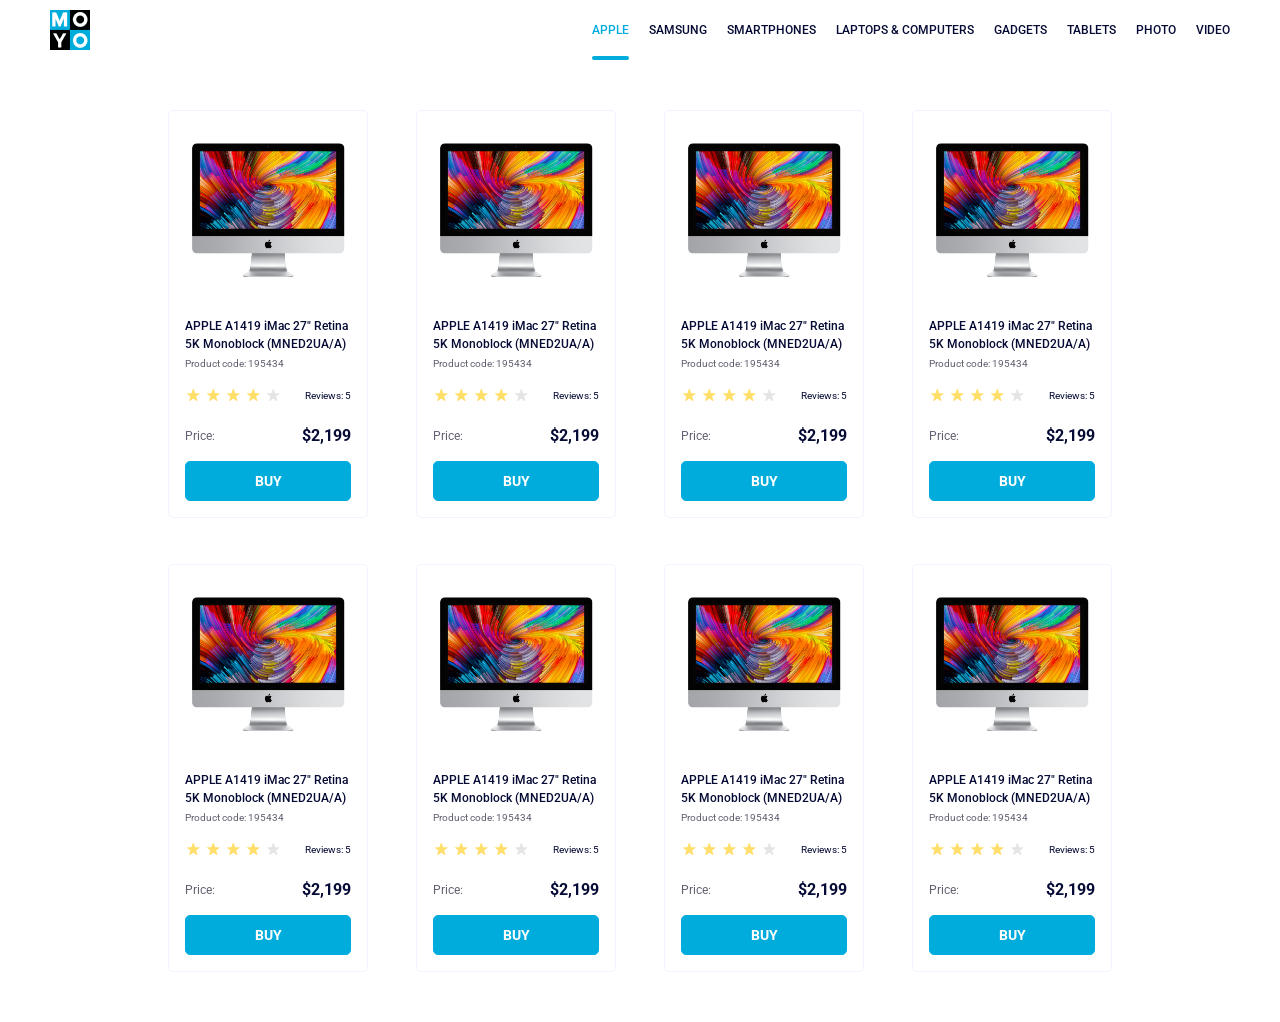
<file: index.html>
<!doctype html><html lang="en"><head><meta charset="utf-8"><meta name="viewport" content="width=device-width, initial-scale=1.0"><title>Catalog</title><link rel="preconnect" href="https://fonts.gstatic.com"><link href="https://fonts.googleapis.com/css2?family=Roboto:wght@400;500;700&display=swap" rel="stylesheet"><link rel="stylesheet" href="index.a4cf9062.css"></head><body> <header class="header"> <a href="#" class="header__logo-link"> <img src="logo.eddae0ff.png" alt="moyo logotype" width="40" class="header__logo"> </a> <nav class="header__nav"> <ul class="header__list"> <li class="header__item"> <a href="#" class="header__link is-active"> Apple </a> </li> <li class="header__item"> <a href="#" class="header__link"> Samsung </a> </li> <li class="header__item"> <a href="#" class="header__link"> Smartphones </a> </li> <li class="header__item"> <a href="#" class="header__link" data-qa="nav-hover"> Laptops & computers </a> </li> <li class="header__item"> <a href="#" class="header__link"> Gadgets </a> </li> <li class="header__item"> <a href="#" class="header__link"> Tablets </a> </li> <li class="header__item"> <a href="#" class="header__link"> Photo </a> </li> <li class="header__item"> <a href="#" class="header__link"> Video </a> </li> </ul> </nav> </header> <main class="container"> <section class="card" data-qa="card"> <a class="card__image" href="#"> <img src="imac.202c52ff.jpeg" alt="logo" width="160" height="134"> </a> <a href="#" class="card__name"> APPLE A1419 iMac 27" Retina 5K Monoblock (MNED2UA/A) </a> <div class="card__code">Product code: 195434</div> <div class="card__rating"> <ul class="stars"> <li class="stars__star stars__star--active"></li> <li class="stars__star stars__star--active"></li> <li class="stars__star stars__star--active"></li> <li class="stars__star stars__star--active"></li> <li class="stars__star"></li> </ul> <a href="#" class="card__review"> Reviews: 5 </a> </div> <div class="card__price"> <div class="card__price-label">Price:</div> <div class="card__price-value">$2,199</div> </div> <a href="#" class="card__buy"> buy </a> </section> <section class="card"> <a class="card__image" href="#" data-qa="card-hover"> <img src="imac.202c52ff.jpeg" alt="logo" width="160" height="134"> </a> <a href="#" class="card__name"> APPLE A1419 iMac 27" Retina 5K Monoblock (MNED2UA/A) </a> <div class="card__code">Product code: 195434</div> <div class="card__rating"> <ul class="stars"> <li class="stars__star stars__star--active"></li> <li class="stars__star stars__star--active"></li> <li class="stars__star stars__star--active"></li> <li class="stars__star stars__star--active"></li> <li class="stars__star"></li> </ul> <a href="#" class="card__review"> Reviews: 5 </a> </div> <div class="card__price"> <div class="card__price-label">Price:</div> <div class="card__price-value">$2,199</div> </div> <a href="#" class="card__buy"> buy </a> </section> <section class="card"> <a class="card__image" href="#"> <img src="imac.202c52ff.jpeg" alt="logo" width="160" height="134"> </a> <a href="#" class="card__name"> APPLE A1419 iMac 27" Retina 5K Monoblock (MNED2UA/A) </a> <div class="card__code">Product code: 195434</div> <div class="card__rating"> <ul class="stars"> <li class="stars__star stars__star--active"></li> <li class="stars__star stars__star--active"></li> <li class="stars__star stars__star--active"></li> <li class="stars__star stars__star--active"></li> <li class="stars__star"></li> </ul> <a href="#" class="card__review"> Reviews: 5 </a> </div> <div class="card__price"> <div class="card__price-label">Price:</div> <div class="card__price-value">$2,199</div> </div> <a href="#" class="card__buy"> buy </a> </section> <section class="card"> <a class="card__image" href="#"> <img src="imac.202c52ff.jpeg" alt="logo" width="160" height="134"> </a> <a href="#" class="card__name"> APPLE A1419 iMac 27" Retina 5K Monoblock (MNED2UA/A) </a> <div class="card__code">Product code: 195434</div> <div class="card__rating"> <ul class="stars"> <li class="stars__star stars__star--active"></li> <li class="stars__star stars__star--active"></li> <li class="stars__star stars__star--active"></li> <li class="stars__star stars__star--active"></li> <li class="stars__star"></li> </ul> <a href="#" class="card__review"> Reviews: 5 </a> </div> <div class="card__price"> <div class="card__price-label">Price:</div> <div class="card__price-value">$2,199</div> </div> <a href="#" class="card__buy"> buy </a> </section> <section class="card"> <a class="card__image" href="#"> <img src="imac.202c52ff.jpeg" alt="logo" width="160" height="134"> </a> <a href="#" class="card__name"> APPLE A1419 iMac 27" Retina 5K Monoblock (MNED2UA/A) </a> <div class="card__code">Product code: 195434</div> <div class="card__rating"> <ul class="stars"> <li class="stars__star stars__star--active"></li> <li class="stars__star stars__star--active"></li> <li class="stars__star stars__star--active"></li> <li class="stars__star stars__star--active"></li> <li class="stars__star"></li> </ul> <a href="#" class="card__review"> Reviews: 5 </a> </div> <div class="card__price"> <div class="card__price-label">Price:</div> <div class="card__price-value">$2,199</div> </div> <a href="#" class="card__buy"> buy </a> </section> <section class="card"> <a class="card__image" href="#"> <img src="imac.202c52ff.jpeg" alt="logo" width="160" height="134"> </a> <a href="#" class="card__name"> APPLE A1419 iMac 27" Retina 5K Monoblock (MNED2UA/A) </a> <div class="card__code">Product code: 195434</div> <div class="card__rating"> <ul class="stars"> <li class="stars__star stars__star--active"></li> <li class="stars__star stars__star--active"></li> <li class="stars__star stars__star--active"></li> <li class="stars__star stars__star--active"></li> <li class="stars__star"></li> </ul> <a href="#" class="card__review"> Reviews: 5 </a> </div> <div class="card__price"> <div class="card__price-label">Price:</div> <div class="card__price-value">$2,199</div> </div> <a href="#" class="card__buy"> buy </a> </section> <section class="card"> <a class="card__image" href="#"> <img src="imac.202c52ff.jpeg" alt="logo" width="160" height="134"> </a> <a href="#" class="card__name"> APPLE A1419 iMac 27" Retina 5K Monoblock (MNED2UA/A) </a> <div class="card__code">Product code: 195434</div> <div class="card__rating"> <ul class="stars"> <li class="stars__star stars__star--active"></li> <li class="stars__star stars__star--active"></li> <li class="stars__star stars__star--active"></li> <li class="stars__star stars__star--active"></li> <li class="stars__star"></li> </ul> <a href="#" class="card__review"> Reviews: 5 </a> </div> <div class="card__price"> <div class="card__price-label">Price:</div> <div class="card__price-value">$2,199</div> </div> <a href="#" class="card__buy"> buy </a> </section> <section class="card"> <a class="card__image" href="#"> <img src="imac.202c52ff.jpeg" alt="logo" width="160" height="134"> </a> <a href="#" class="card__name"> APPLE A1419 iMac 27" Retina 5K Monoblock (MNED2UA/A) </a> <div class="card__code">Product code: 195434</div> <div class="card__rating"> <ul class="stars"> <li class="stars__star stars__star--active"></li> <li class="stars__star stars__star--active"></li> <li class="stars__star stars__star--active"></li> <li class="stars__star stars__star--active"></li> <li class="stars__star"></li> </ul> <a href="#" class="card__review"> Reviews: 5 </a> </div> <div class="card__price"> <div class="card__price-label">Price:</div> <div class="card__price-value">$2,199</div> </div> <a href="#" class="card__buy"> buy </a> </section> </main> </body></html>
</file>
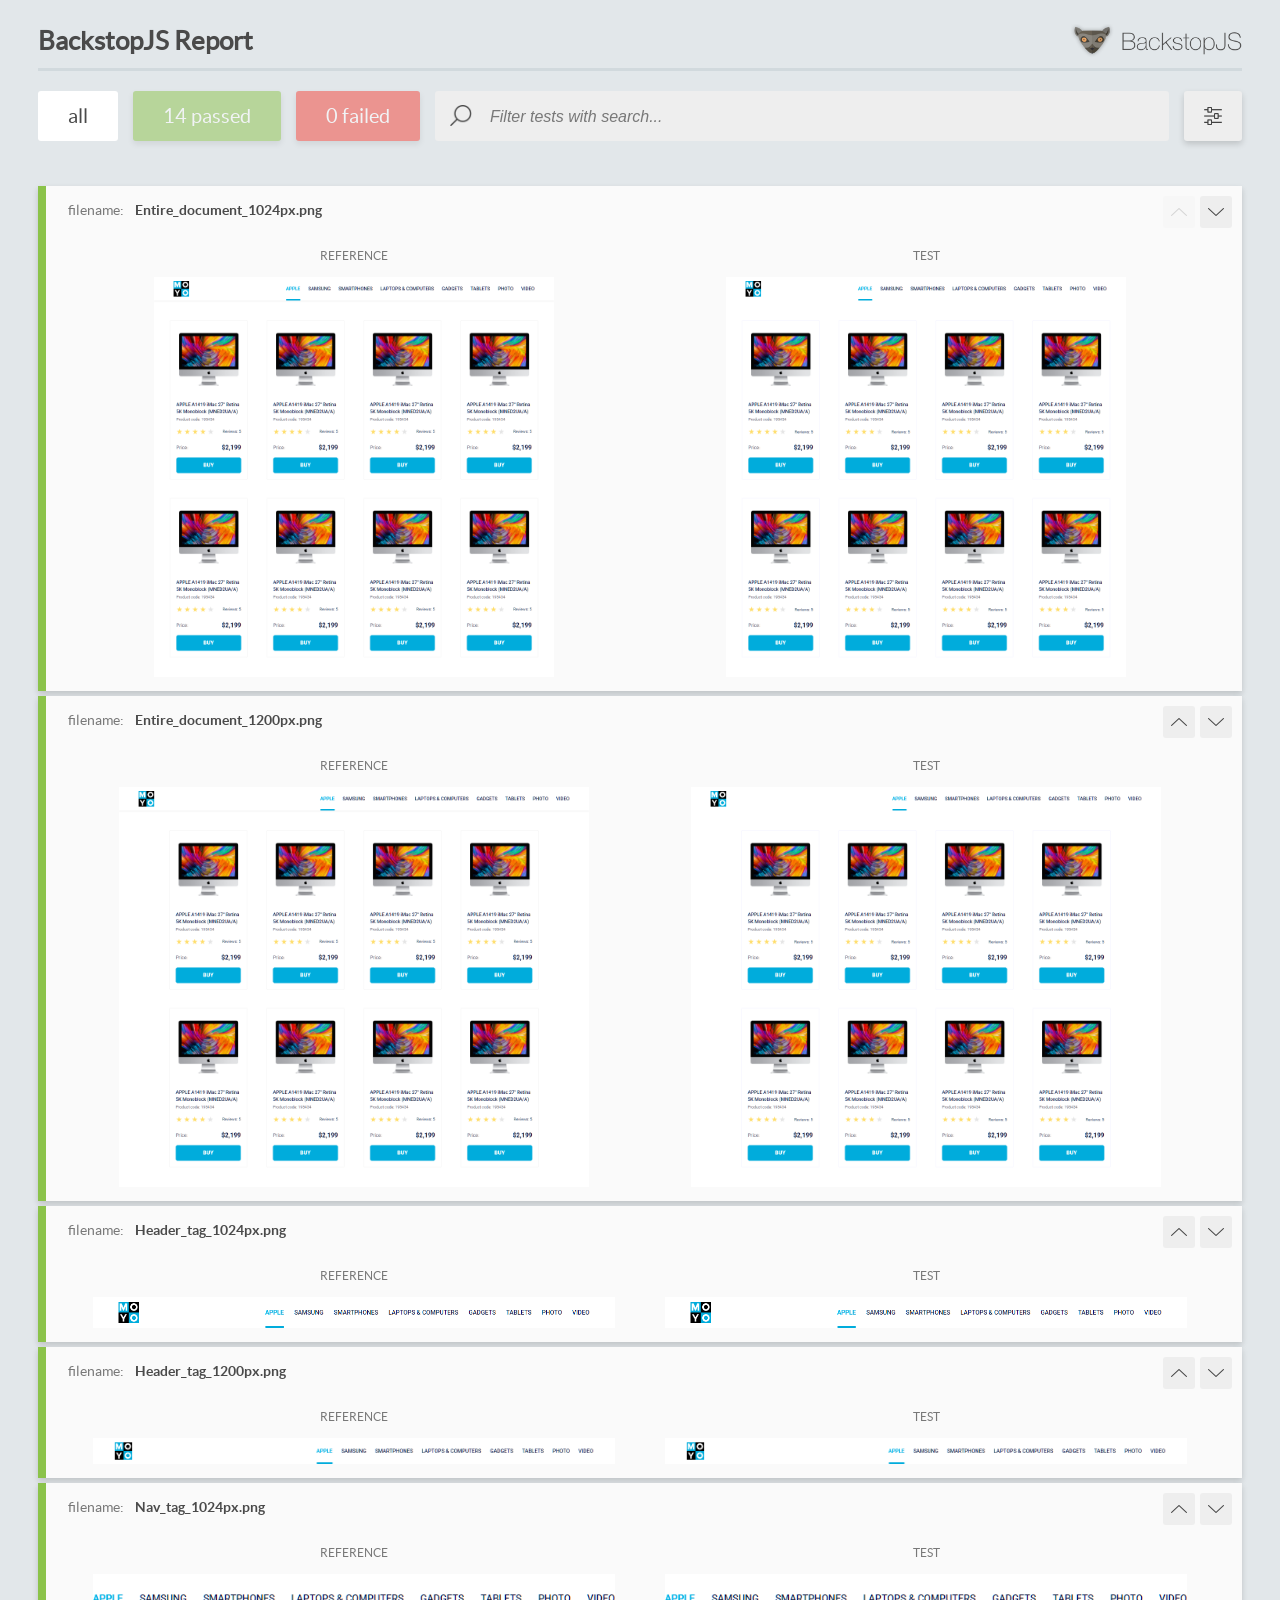
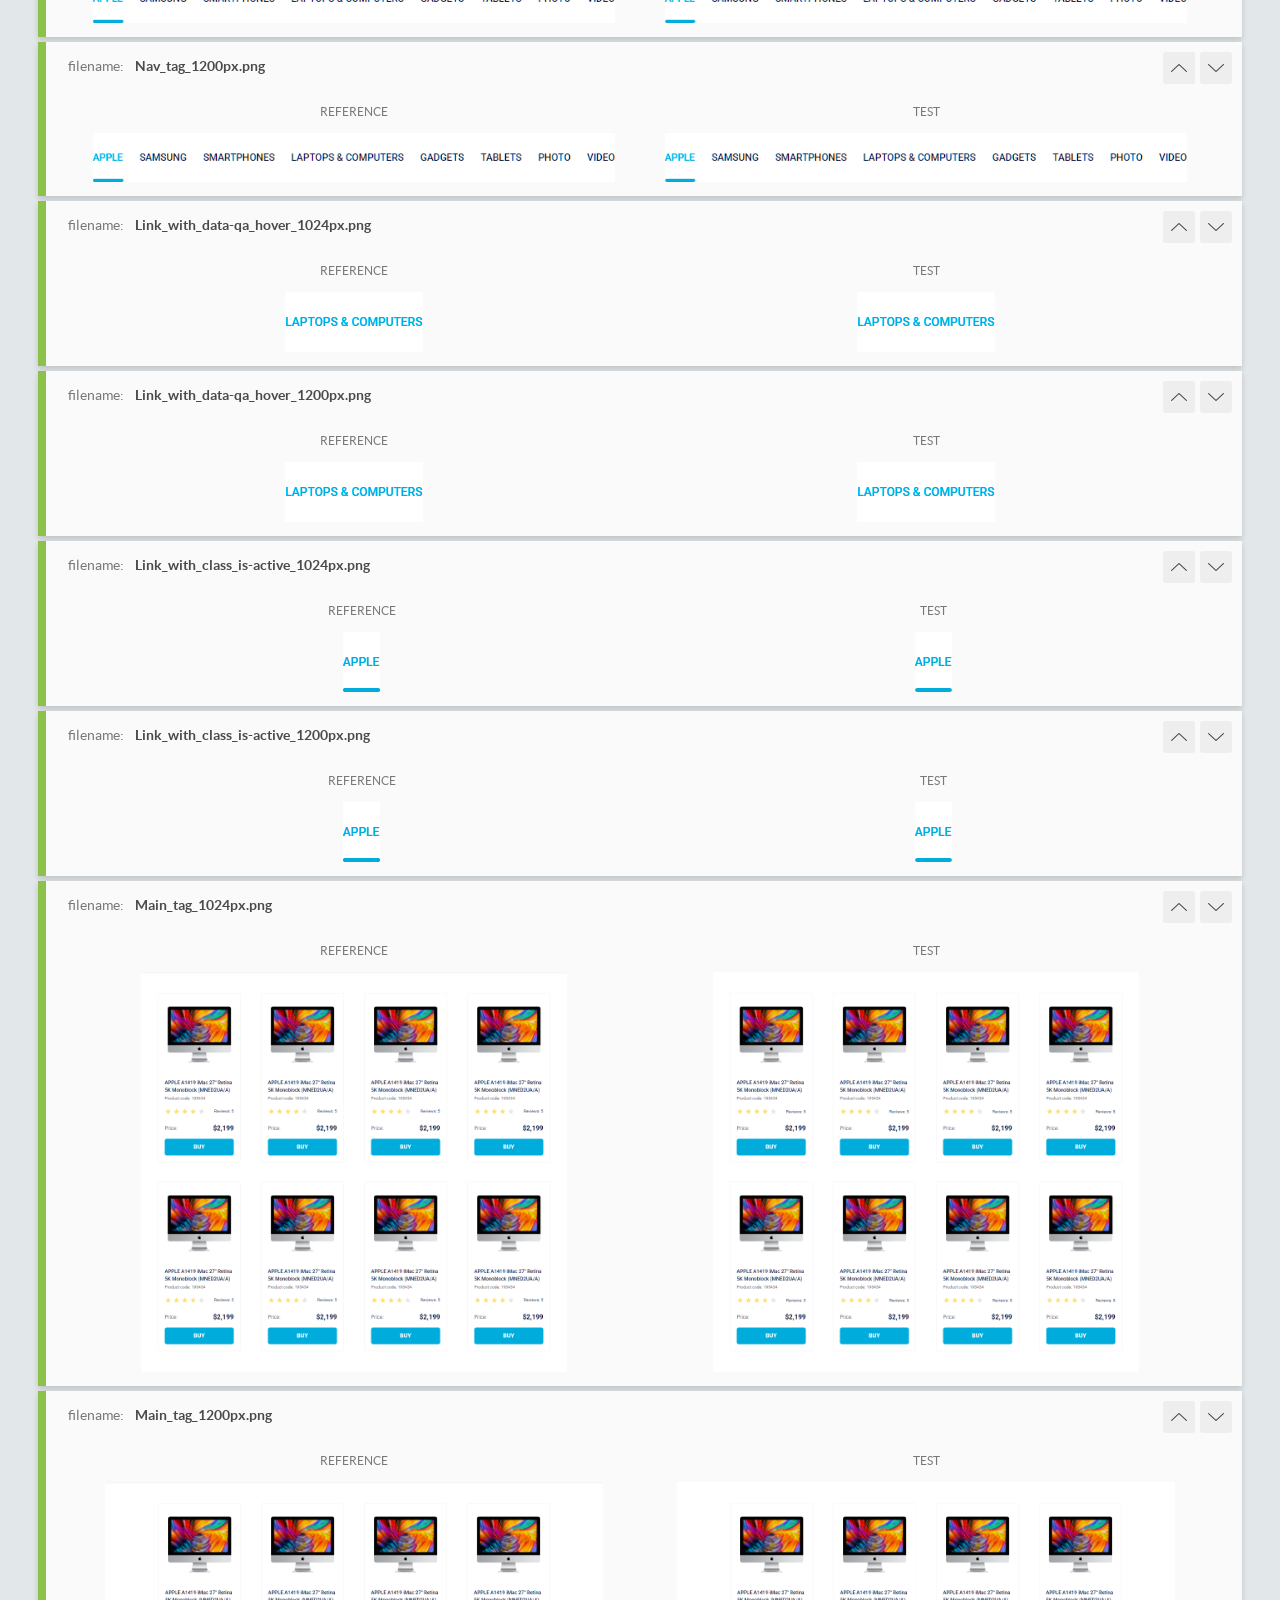
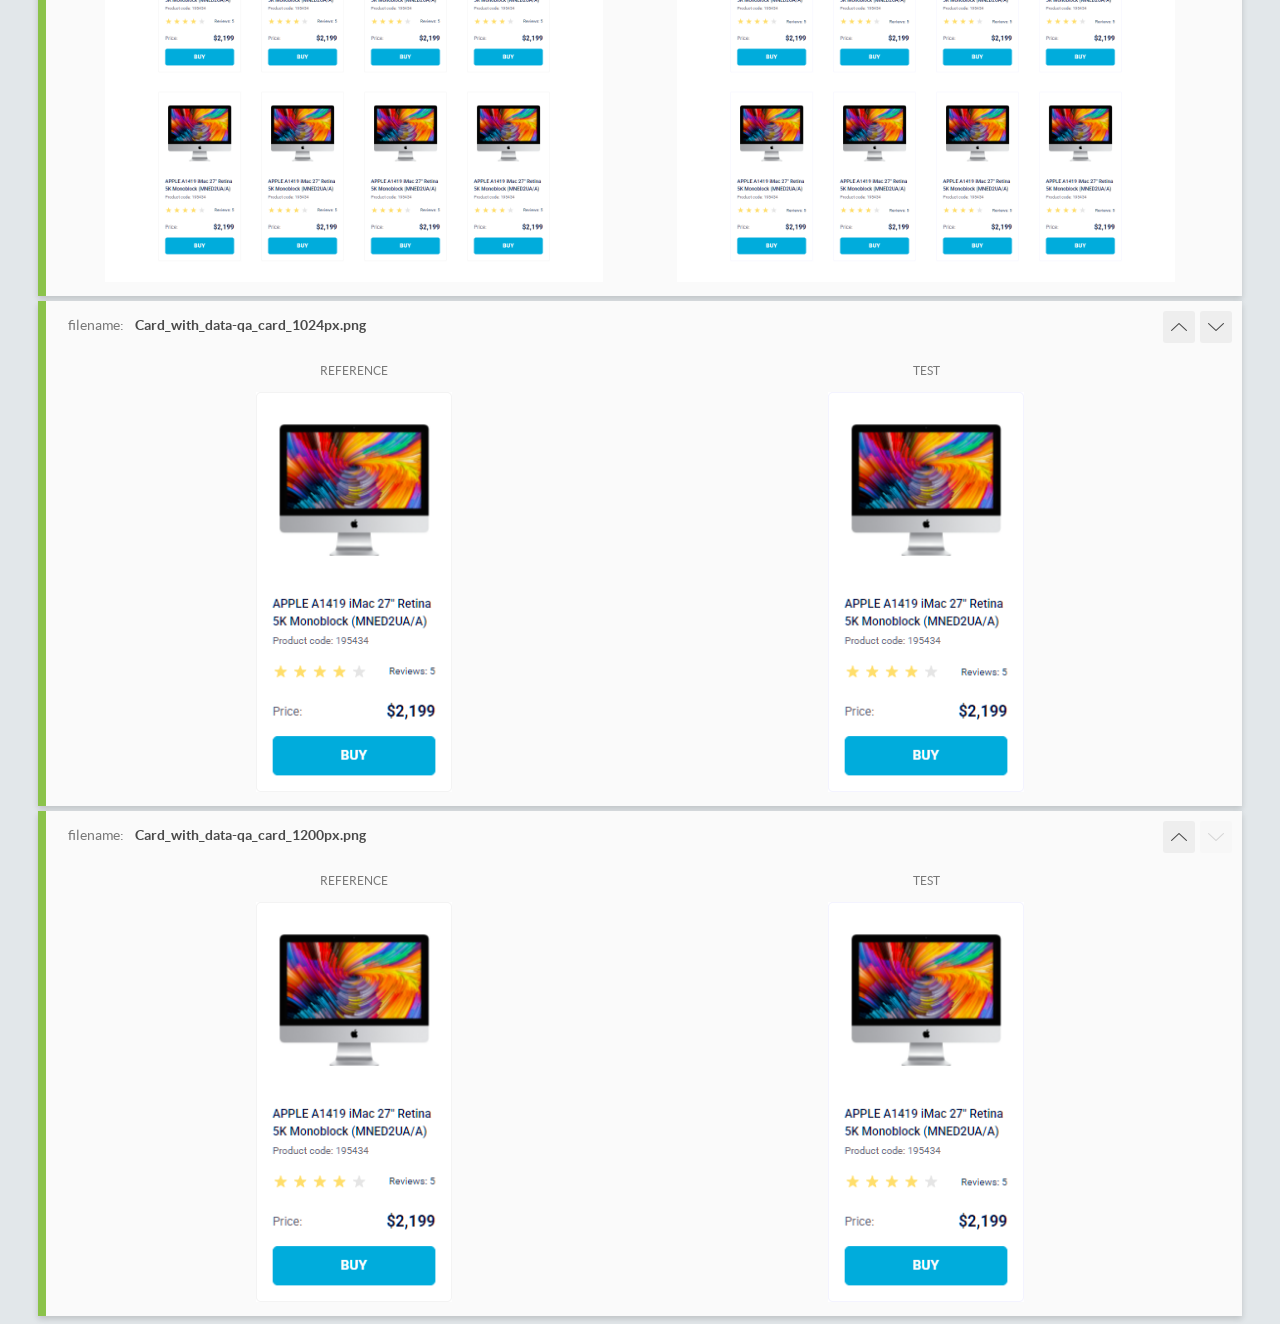
<file: report/html_report/index.html>
<!DOCTYPE html>
<html>
  <head>
    <meta charset="utf-8">
    <!-- Disable Cache -->
    <meta http-equiv="Cache-Control" content="no-cache, no-store, must-revalidate">
    <meta http-equiv="Pragma" content="no-cache">
    <meta http-equiv="Expires" content="0">

    <title>BackstopJS Report</title>

    <style>
      @font-face {
          font-family: 'latoregular';
          src: url('./assets/fonts/lato-regular-webfont.woff2') format('woff2'),
              url('./assets/fonts/lato-regular-webfont.woff') format('woff');
          font-weight: 400;
          font-style: normal;
      }
      @font-face {
          font-family: 'latobold';
          src: url('./assets/fonts/lato-bold-webfont.woff2') format('woff2'),
              url('./assets/fonts/lato-bold-webfont.woff') format('woff');
          font-weight: 700;
          font-style: normal;
      }

      .ReactModal__Body--open {
          overflow: hidden;
      }
      .ReactModal__Body--open .header {
        display: none;
      }

    </style>
  </head>
  <body style="background-color: #E2E7EA">
    <div id="root">

    </div>
    <script>
      function report (report) { // eslint-disable-line no-unused-vars
        window.tests = report;
      }
    </script>
    <script src="config.js"></script>
    <script src="index_bundle.js"></script>
  </body>
</html>
</file>
<file: index.a4cf9062.css>
.header{justify-content:space-between;align-items:center;padding:0 50px;display:flex}.header__logo-link{display:flex}.header__list{margin:0;padding:0;display:flex}.header__item{margin-right:20px}.header__item:last-child{margin-right:0}.header__link{text-transform:uppercase;color:#060b35;text-align:center;height:60px;font-size:12px;font-weight:500;line-height:60px;text-decoration:none;display:inline-block}.header__link:hover{color:#00acdc}.is-active{color:#00acdc;position:relative}.is-active:after{content:"";color:#00acdc;border-bottom:4px solid #00acdc;border-radius:8px;width:100%;display:block;position:absolute;bottom:0}.card{border:1px solid #f3f3ff;border-radius:5px;flex-direction:column;width:200px;padding:32px 16px 16px;display:flex}.card__image{background-position:50%;background-size:cover;width:160px;height:134px;margin:0 auto}.card__name{color:inherit;margin-top:40px;font-size:12px;font-weight:500;line-height:18px;text-decoration:none}.card__code{color:#616070;margin-top:4px}.card__rating{justify-content:space-between;margin-top:16px;display:flex}.card__review{color:inherit;align-self:flex-end;text-decoration:none}.card__price{justify-content:space-between;margin-top:24px;display:flex}.card .card__price-label{color:#616070;font-size:12px;line-height:18px}.card .card__price-value{font-size:16px;font-weight:700;line-height:18px}.card__buy{color:#fff;text-transform:uppercase;text-align:center;background-color:#00acdc;border:1px solid #00acdc;border-radius:5px;height:40px;margin-top:16px;padding-block:12px;font-size:14px;font-weight:700;text-decoration:none}.card__buy:hover{background-color:inherit;color:#00acdc}@keyframes scale{to{transform:scale(1.2)}}.card:hover{transition:transform,all .3s;animation:.3s forwards scale}.stars{gap:4px;list-style:none;display:flex}.stars__star{background-image:url(star.822d561e.svg);background-position:50%;background-repeat:no-repeat;width:16px;height:16px}.stars__star--active{background-image:url(star-active.edda4c43.svg)}.container{grid-template-columns:repeat(1,200px);justify-content:center;gap:46px 48px;padding:50px 40px;display:grid}@media (width>=488px){.container{grid-template-columns:repeat(2,200px)}}@media (width>=768px){.container{grid-template-columns:repeat(3,200px)}}@media (width>=1024px){.container{grid-template-columns:repeat(4,200px)}}*,:before,:after{box-sizing:border-box}body{color:#060b35;margin:0;font-family:Roboto,sans-serif;font-size:10px;line-height:14px}ul,li{margin:0;padding:0;list-style:none}
/*# sourceMappingURL=index.a4cf9062.css.map */
</file>
